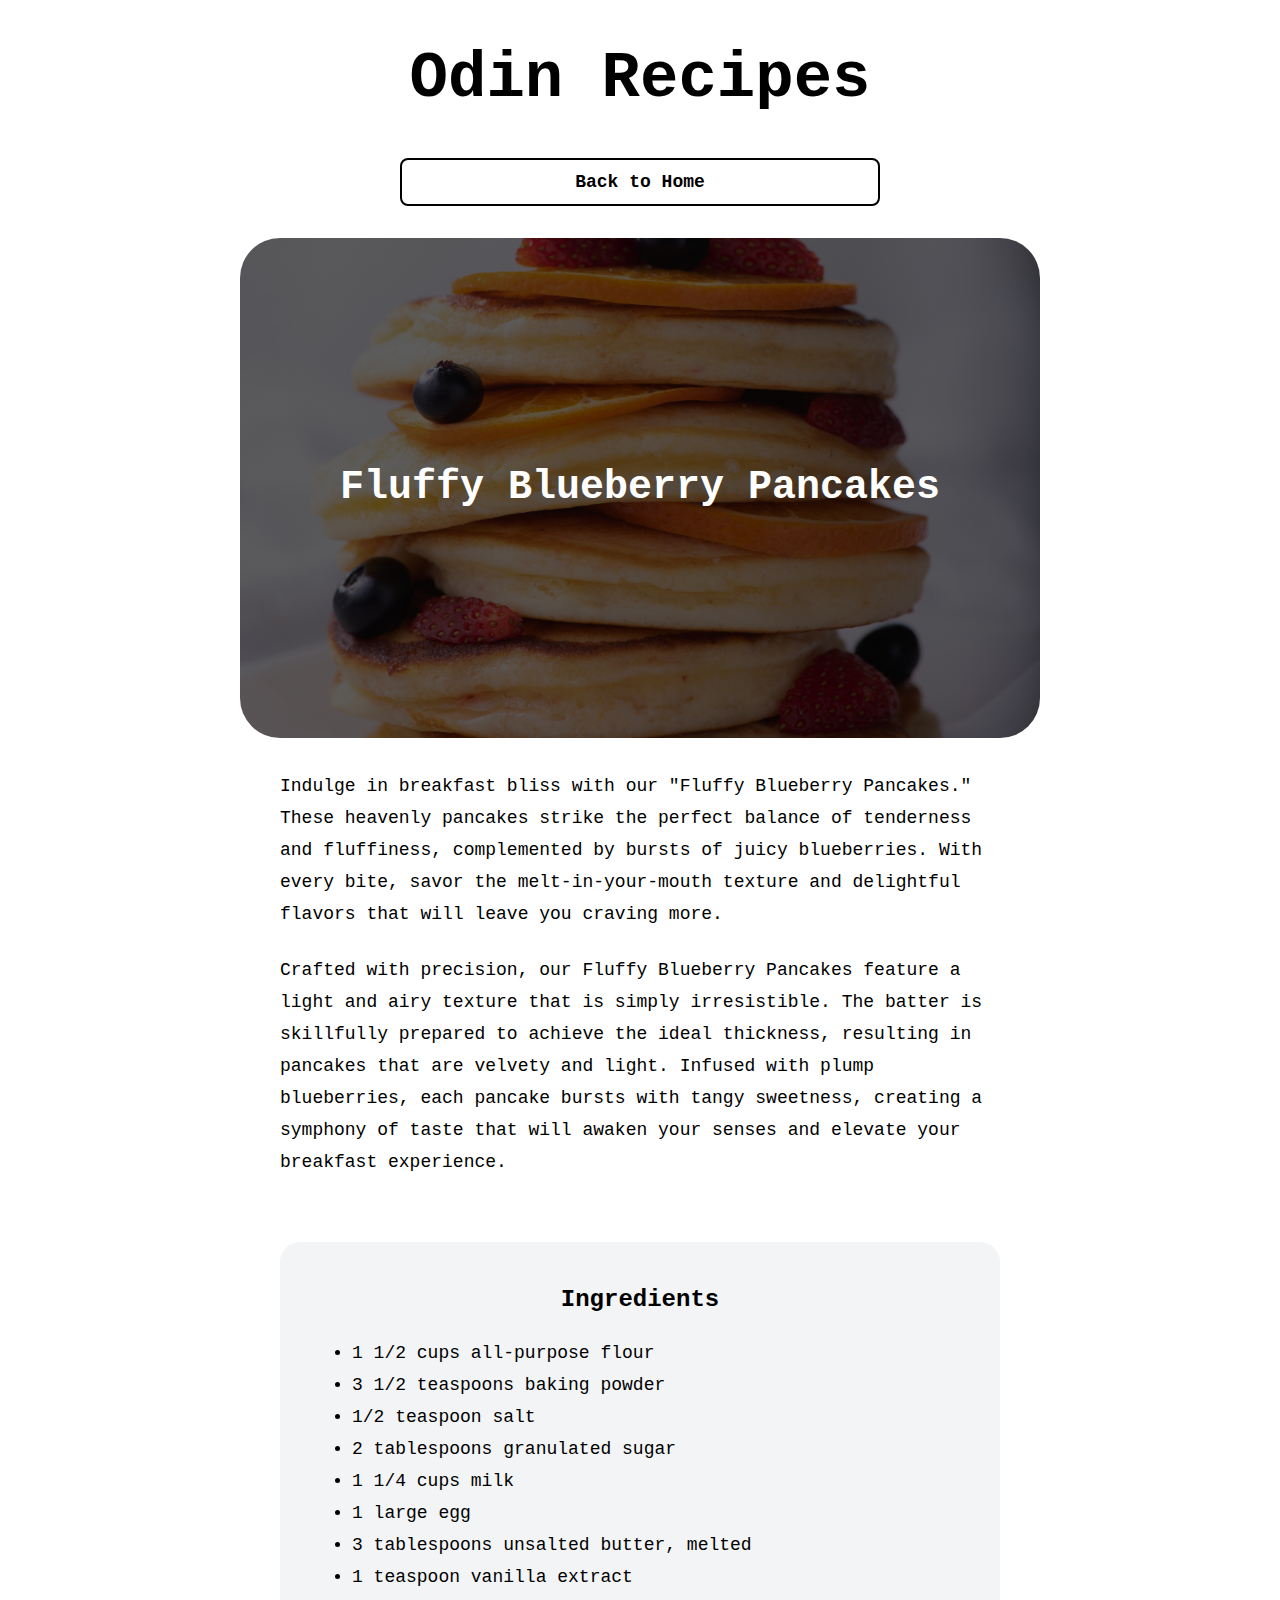
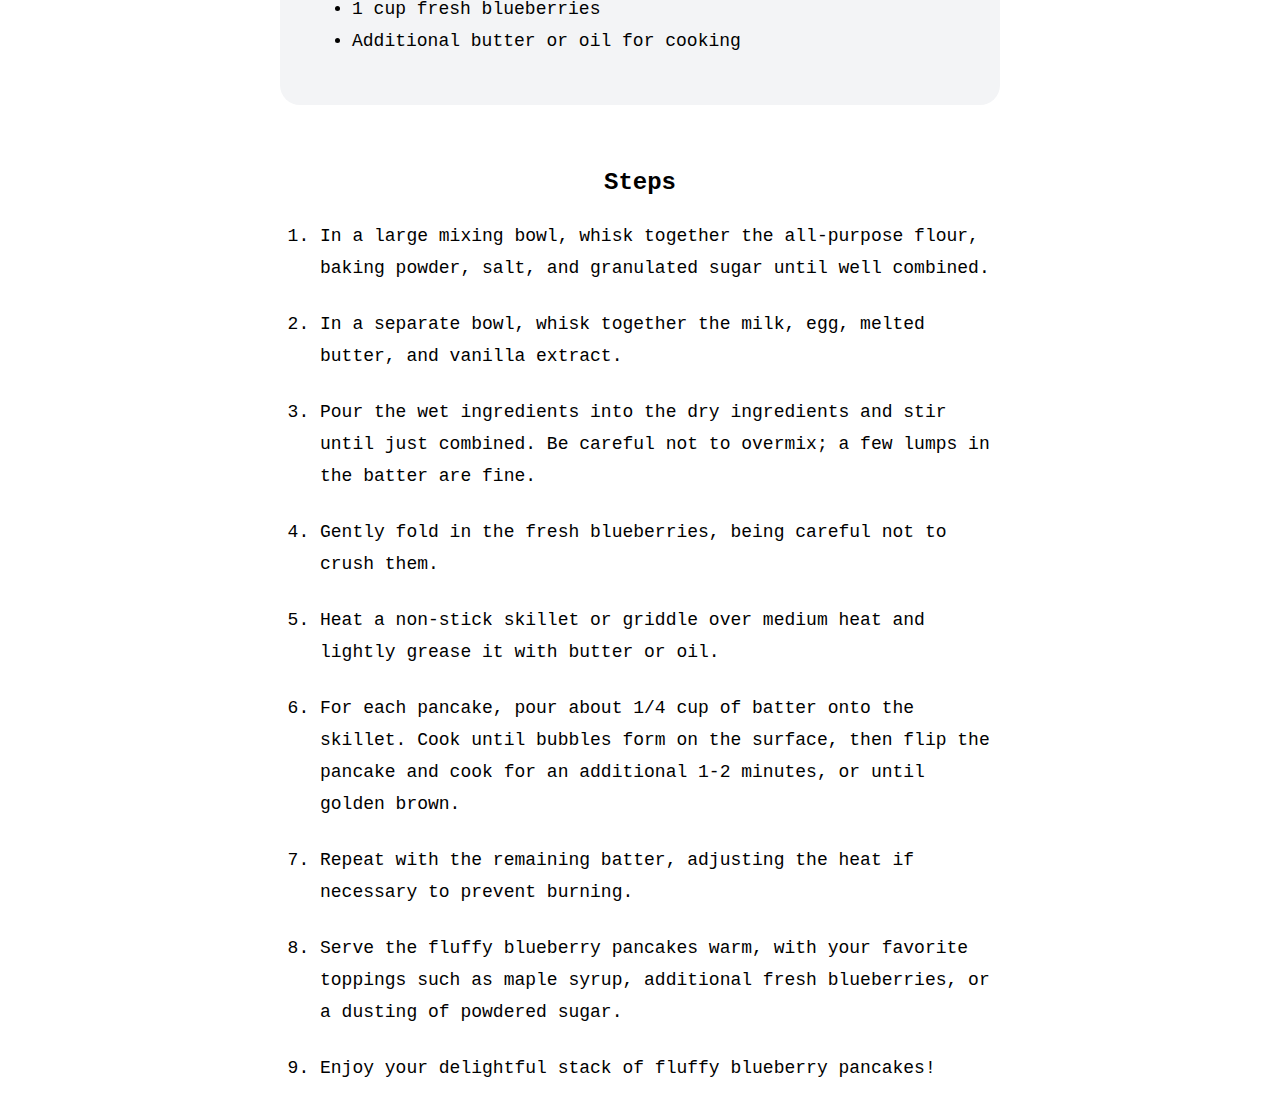
<file: recipes/pancakes.html>
<!DOCTYPE html>
<html lang="en">
<head>
    <meta charset="UTF-8">
    <meta name="viewport" content="width=device-width, initial-scale=1.0">
    <link rel="stylesheet" href="../style.css">
    <title>Fluffy Blueberry Pancakes</title>
</head>
<body>
    <div id="header">
        <h1>Odin Recipes</h1>
        <a href="../index.html">
            <div class="back-home-button">
                Back to Home
            </div>
        </a>
    </div>

    <div class="image-header pancake-overlay">
        <h2>Fluffy Blueberry Pancakes</h2>
    </div>
    <div class="recipe-content-container">
        <p>Indulge in breakfast bliss with our "Fluffy Blueberry Pancakes." These heavenly pancakes strike the perfect balance of tenderness and fluffiness, complemented by bursts of juicy blueberries. With every bite, savor the melt-in-your-mouth texture and delightful flavors that will leave you craving more.</p>
        <p>Crafted with precision, our Fluffy Blueberry Pancakes feature a light and airy texture that is simply irresistible. The batter is skillfully prepared to achieve the ideal thickness, resulting in pancakes that are velvety and light. Infused with plump blueberries, each pancake bursts with tangy sweetness, creating a symphony of taste that will awaken your senses and elevate your breakfast experience.</p>
        <div class="ingredients">
            <h3 id="ingredients">Ingredients</h4>
                <ul>
                    <li>1 1/2 cups all-purpose flour</li>
                    <li>3 1/2 teaspoons baking powder</li>
                    <li>1/2 teaspoon salt</li>
                    <li>2 tablespoons granulated sugar</li>
                    <li>1 1/4 cups milk</li>
                    <li>1 large egg</li>
                    <li>3 tablespoons unsalted butter, melted</li>
                    <li>1 teaspoon vanilla extract</li>
                    <li>1 cup fresh blueberries</li>
                    <li>Additional butter or oil for cooking</li>
                  </ul>                  
        </div>
        <div class="steps">
            <h3 id="steps">Steps</h4>
                <ol>
                    <li>In a large mixing bowl, whisk together the all-purpose flour, baking powder, salt, and granulated sugar until well combined.</li>
                    <li>In a separate bowl, whisk together the milk, egg, melted butter, and vanilla extract.</li>
                    <li>Pour the wet ingredients into the dry ingredients and stir until just combined. Be careful not to overmix; a few lumps in the batter are fine.</li>
                    <li>Gently fold in the fresh blueberries, being careful not to crush them.</li>
                    <li>Heat a non-stick skillet or griddle over medium heat and lightly grease it with butter or oil.</li>
                    <li>For each pancake, pour about 1/4 cup of batter onto the skillet. Cook until bubbles form on the surface, then flip the pancake and cook for an additional 1-2 minutes, or until golden brown.</li>
                    <li>Repeat with the remaining batter, adjusting the heat if necessary to prevent burning.</li>
                    <li>Serve the fluffy blueberry pancakes warm, with your favorite toppings such as maple syrup, additional fresh blueberries, or a dusting of powdered sugar.</li>
                    <li>Enjoy your delightful stack of fluffy blueberry pancakes!</li>
                </ol>                  
        </div>
    </div>

</body>
</html>
</file>
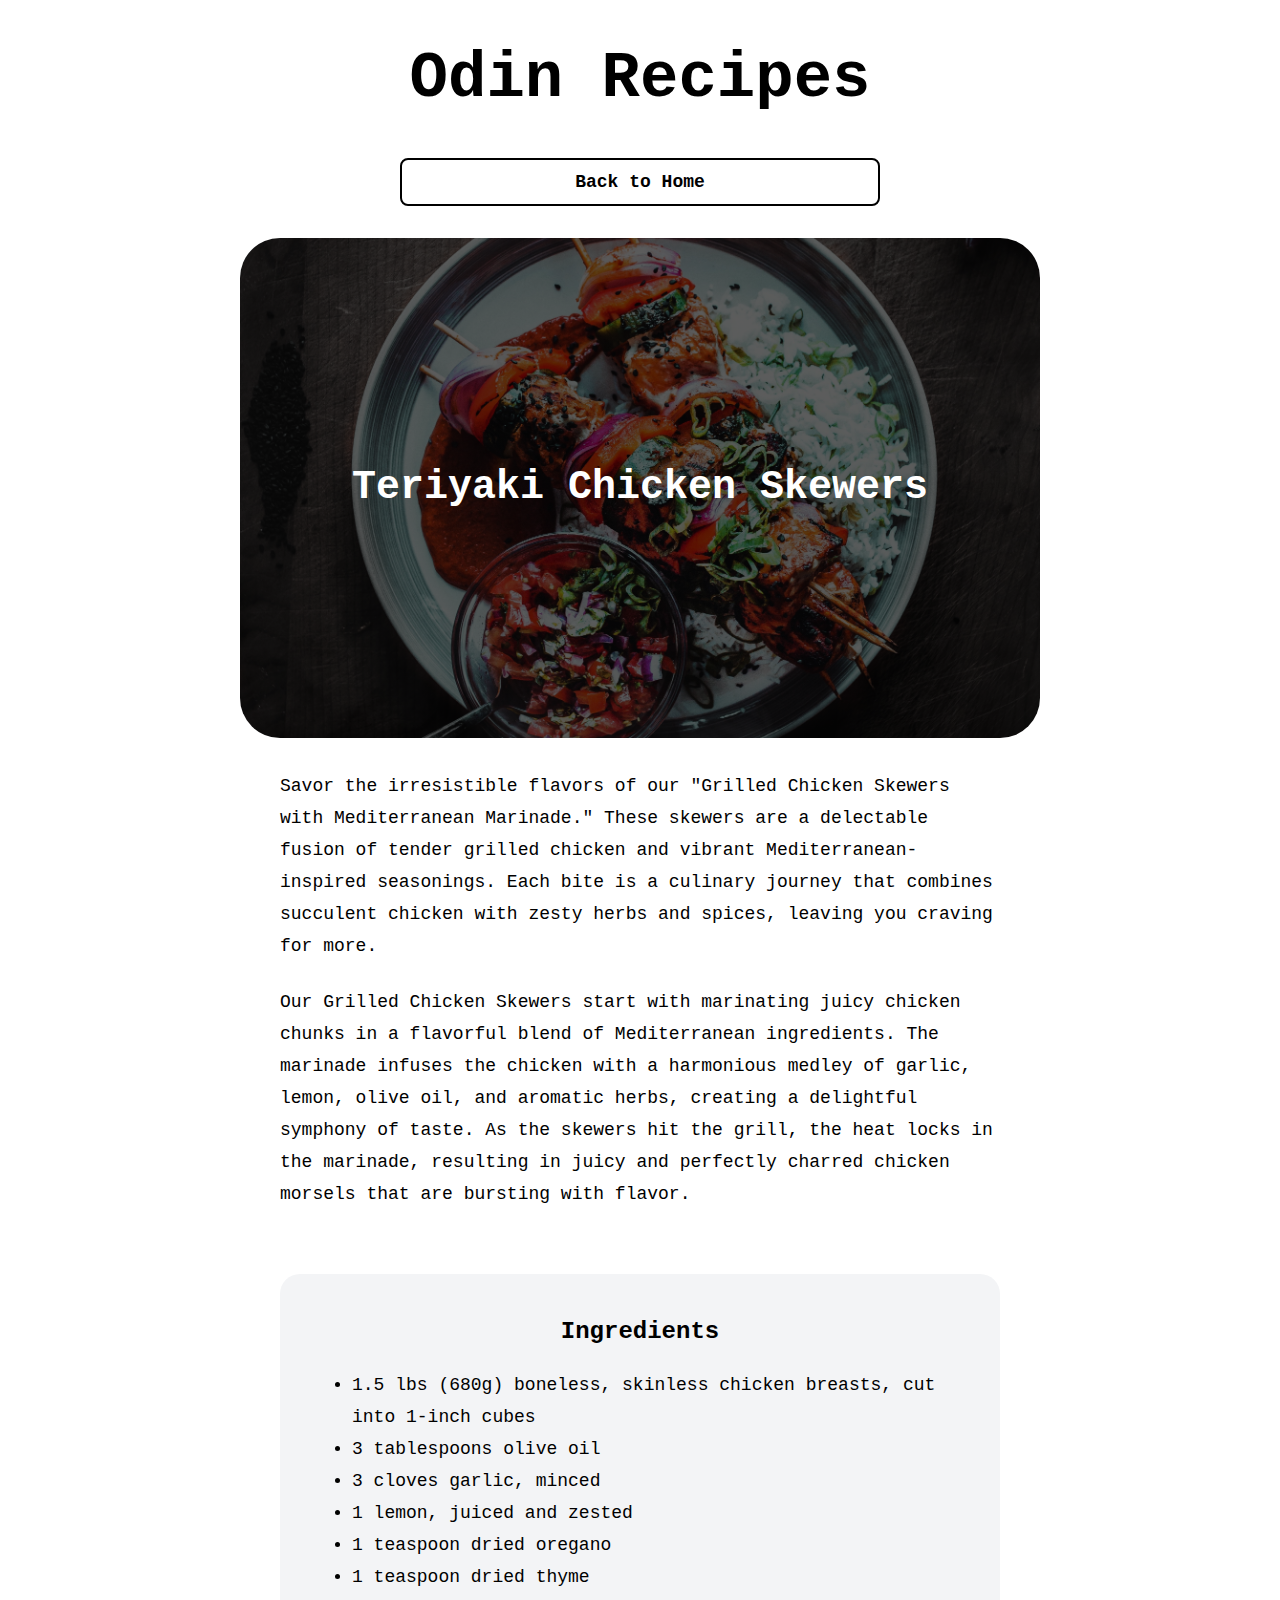
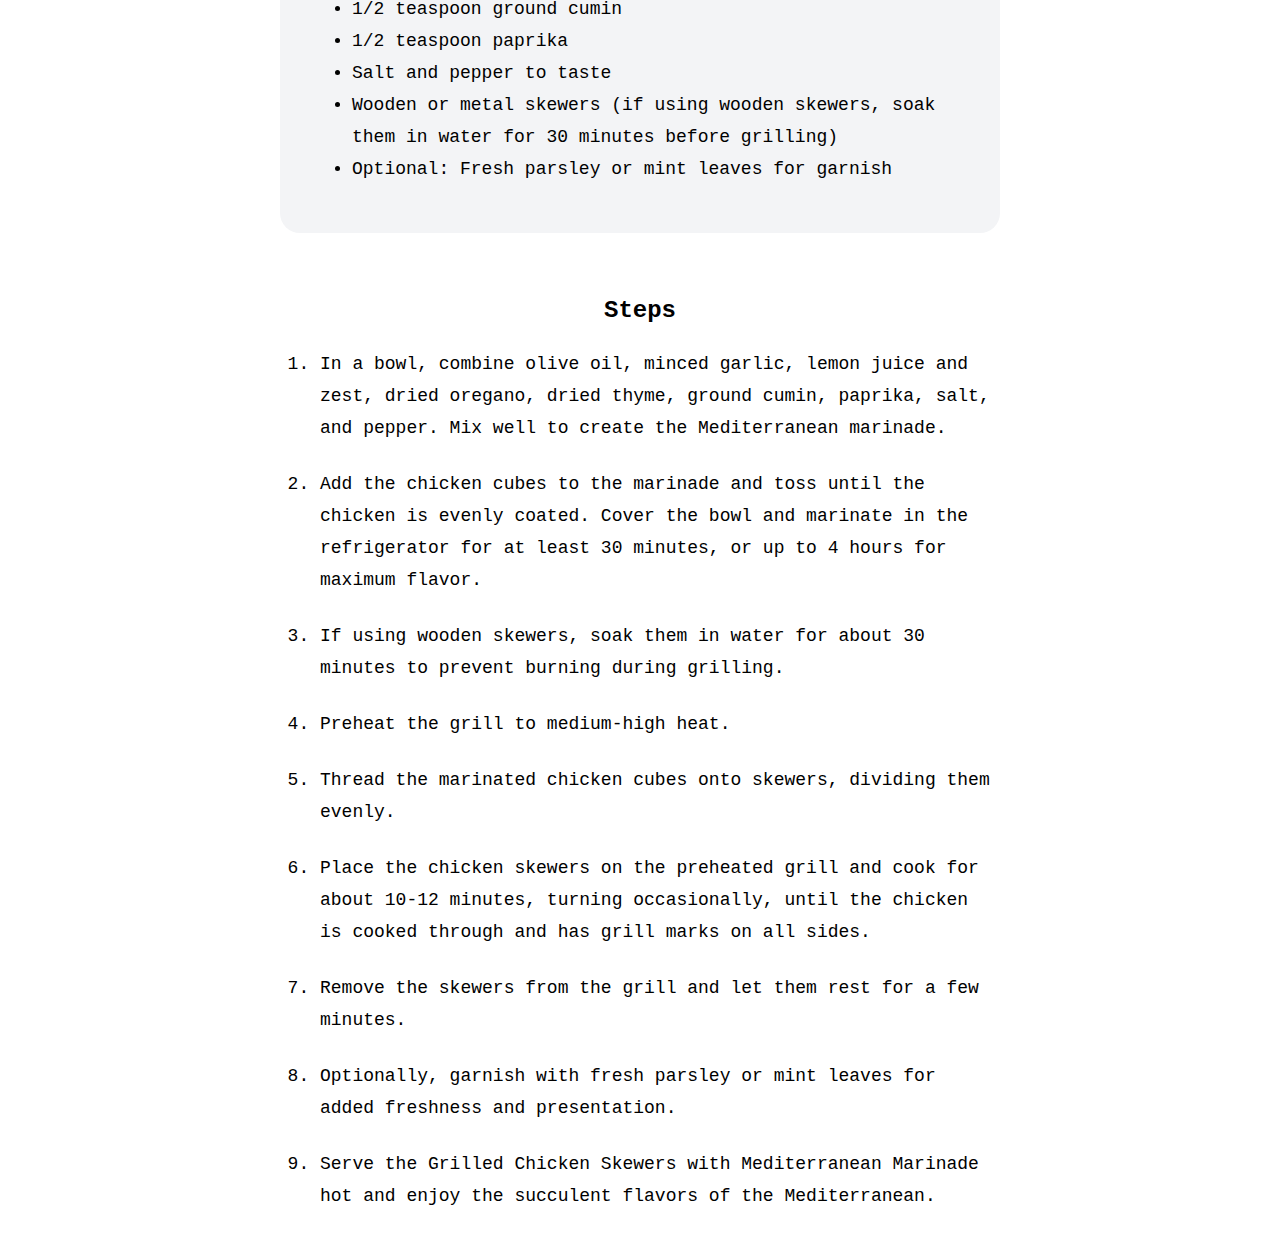
<file: recipes/skewers.html>
<!DOCTYPE html>
<html lang="en">
<head>
    <meta charset="UTF-8">
    <meta name="viewport" content="width=device-width, initial-scale=1.0">
    <link rel="stylesheet" href="../style.css">
    <title>Teriyaki Chicken Skewers</title>
</head>
<body>
    <div id="header">
        <h1>Odin Recipes</h1>
        <a href="../index.html">
            <div class="back-home-button">
                Back to Home
            </div>
        </a>
    </div>

    <div class="image-header skewers-overlay">
        <h2>Teriyaki Chicken Skewers</h2>
    </div>
    <div class="recipe-content-container">
        <p>Savor the irresistible flavors of our "Grilled Chicken Skewers with Mediterranean Marinade." These skewers are a delectable fusion of tender grilled chicken and vibrant Mediterranean-inspired seasonings. Each bite is a culinary journey that combines succulent chicken with zesty herbs and spices, leaving you craving for more.</p>
        <p>Our Grilled Chicken Skewers start with marinating juicy chicken chunks in a flavorful blend of Mediterranean ingredients. The marinade infuses the chicken with a harmonious medley of garlic, lemon, olive oil, and aromatic herbs, creating a delightful symphony of taste. As the skewers hit the grill, the heat locks in the marinade, resulting in juicy and perfectly charred chicken morsels that are bursting with flavor.</p>
        <div class="ingredients">
            <h3 id="ingredients">Ingredients</h4>
                <ul>
                    <li>1.5 lbs (680g) boneless, skinless chicken breasts, cut into 1-inch cubes</li>
                    <li>3 tablespoons olive oil</li>
                    <li>3 cloves garlic, minced</li>
                    <li>1 lemon, juiced and zested</li>
                    <li>1 teaspoon dried oregano</li>
                    <li>1 teaspoon dried thyme</li>
                    <li>1/2 teaspoon ground cumin</li>
                    <li>1/2 teaspoon paprika</li>
                    <li>Salt and pepper to taste</li>
                    <li>Wooden or metal skewers (if using wooden skewers, soak them in water for 30 minutes before grilling)</li>
                    <li>Optional: Fresh parsley or mint leaves for garnish</li>
                  </ul> 
        </div>
        <div class="steps">
            <h3 id="steps">Steps</h4>
                <ol>
                    <li>In a bowl, combine olive oil, minced garlic, lemon juice and zest, dried oregano, dried thyme, ground cumin, paprika, salt, and pepper. Mix well to create the Mediterranean marinade.</li>
                    <li>Add the chicken cubes to the marinade and toss until the chicken is evenly coated. Cover the bowl and marinate in the refrigerator for at least 30 minutes, or up to 4 hours for maximum flavor.</li>
                    <li>If using wooden skewers, soak them in water for about 30 minutes to prevent burning during grilling.</li>
                    <li>Preheat the grill to medium-high heat.</li>
                    <li>Thread the marinated chicken cubes onto skewers, dividing them evenly.</li>
                    <li>Place the chicken skewers on the preheated grill and cook for about 10-12 minutes, turning occasionally, until the chicken is cooked through and has grill marks on all sides.</li>
                    <li>Remove the skewers from the grill and let them rest for a few minutes.</li>
                    <li>Optionally, garnish with fresh parsley or mint leaves for added freshness and presentation.</li>
                    <li>Serve the Grilled Chicken Skewers with Mediterranean Marinade hot and enjoy the succulent flavors of the Mediterranean.</li>
                  </ol>                  
        </div>
    </div>

</body>
</html>
</file>
<file: style.css>
* {
    font-family: 'Courier New', Courier, monospace;
}

h1 {
    text-align: center;
    font-size: 64px;
}

h2 {
    text-align: center;
    color: white;
    font-size: 40px;
}

h3 {
    font-size: 24px;
    margin-top: 12px;
    margin-bottom: 12px;
}

#header {
    margin: auto;
    width: 50%;
    max-width: 480px;
}

.recipe-card {
    box-shadow: rgba(149, 157, 165, 0.2) 0px 8px 24px;
    border-radius: 12px;
    overflow: hidden;
}

#recipe-grid-container {
    display: grid;
    grid-template-columns: repeat(3, 1fr);
    gap: 24px;
    margin-left: 32px;
    margin-right: 32px;
}

.recipe-image {
    background-size: cover;
    background-repeat: no-repeat;
    background-position: center center;
    height: 220px;
}

.burger {
    background-image: url(img/burger.png);
}

.pancakes {
    background-image: url(img/pancakes.jpeg);
}

.skewers {
    background-image: url(img/skewers.jpeg);
}

.card-content {
    padding: 12px;
}

.view-recipe-button {
    background-color: white;
    border: 2px solid black;
    padding: 12px;
    font-family: 'Courier New', Courier, monospace;
    font-size: 18px;
    font-weight: 600;
    border-radius: 8px;
    transition: all ease 0.2s;
    margin-bottom: 8px;
}

p {
    margin-top: 0;
    margin-bottom: 24px;
    font-size: 18px;
    line-height: 1.7777778;
}

.view-recipe-button:hover {
    background-color: black;
    color: white;
}

a {
    text-decoration: none;
    color: black;
    text-align: center;
    display: block;
}

.image-header {
    height: 500px;
    background-size: cover;
    background-repeat: no-repeat;
    background-position: center center;
    border-radius: 40px;
    display: flex;
    align-items:center;
    justify-content:center;
    margin-bottom: 32px;
    margin-left: 32px;
    margin-right: 32px;
    margin-left: auto;
    margin-right: auto;
    max-width: 800px;
}

.burger-overlay {
    background-image: linear-gradient(rgba(0, 0, 0, 0.64), rgba(0, 0, 0, 0.64)), url(img/burger.png);
}

.pancake-overlay {
    background-image: linear-gradient(rgba(0, 0, 0, 0.64), rgba(0, 0, 0, 0.64)), url(img/pancakes.jpeg);
}

.skewers-overlay {
    background-image: linear-gradient(rgba(0, 0, 0, 0.64), rgba(0, 0, 0, 0.64)), url(img/skewers.jpeg);
}

.recipe-content-container {
    margin-left: auto;
    margin-right: auto;
    max-width: 720px;
}

li {
    font-size: 1.125rem;
    line-height: 1.7777778;
}

.ingredients {
    background-color: #F3F4F6;
    padding: 32px;
    border-radius: 20px;
    margin-top: 64px;
}

#ingredients {
    text-align: center;
    margin-bottom: 24px;
}

#steps {
    text-align: center;
    margin-bottom: 24px;
    margin-top: 64px;
}

ol li {
    margin-bottom: 24px;
}

.back-home-button {
    background-color: white;
    border: 2px solid black;
    padding: 12px;
    font-size: 18px;
    font-weight: 600;
    border-radius: 8px;
    transition: all ease 0.2s;
    margin-bottom: 32px;
}

.back-home-button:hover {
    background-color: black;
    color: white;
}
</file>
